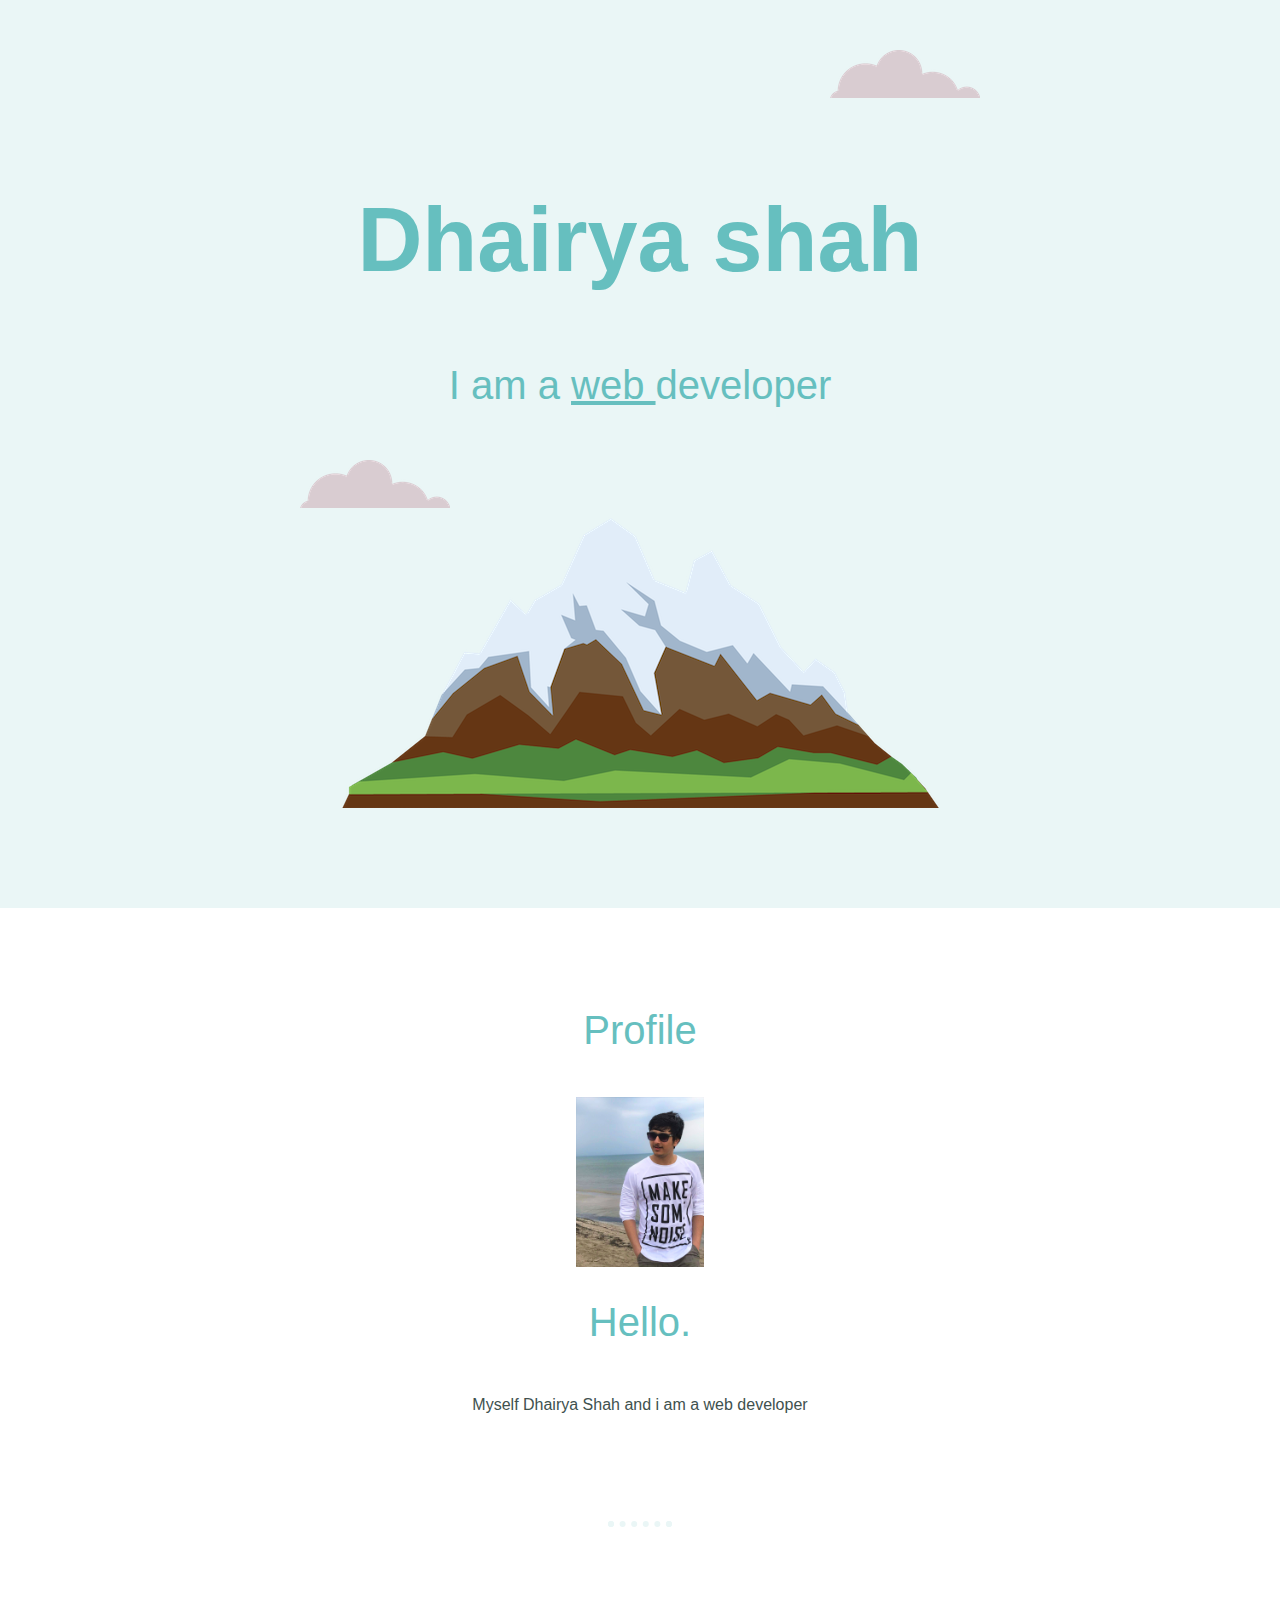
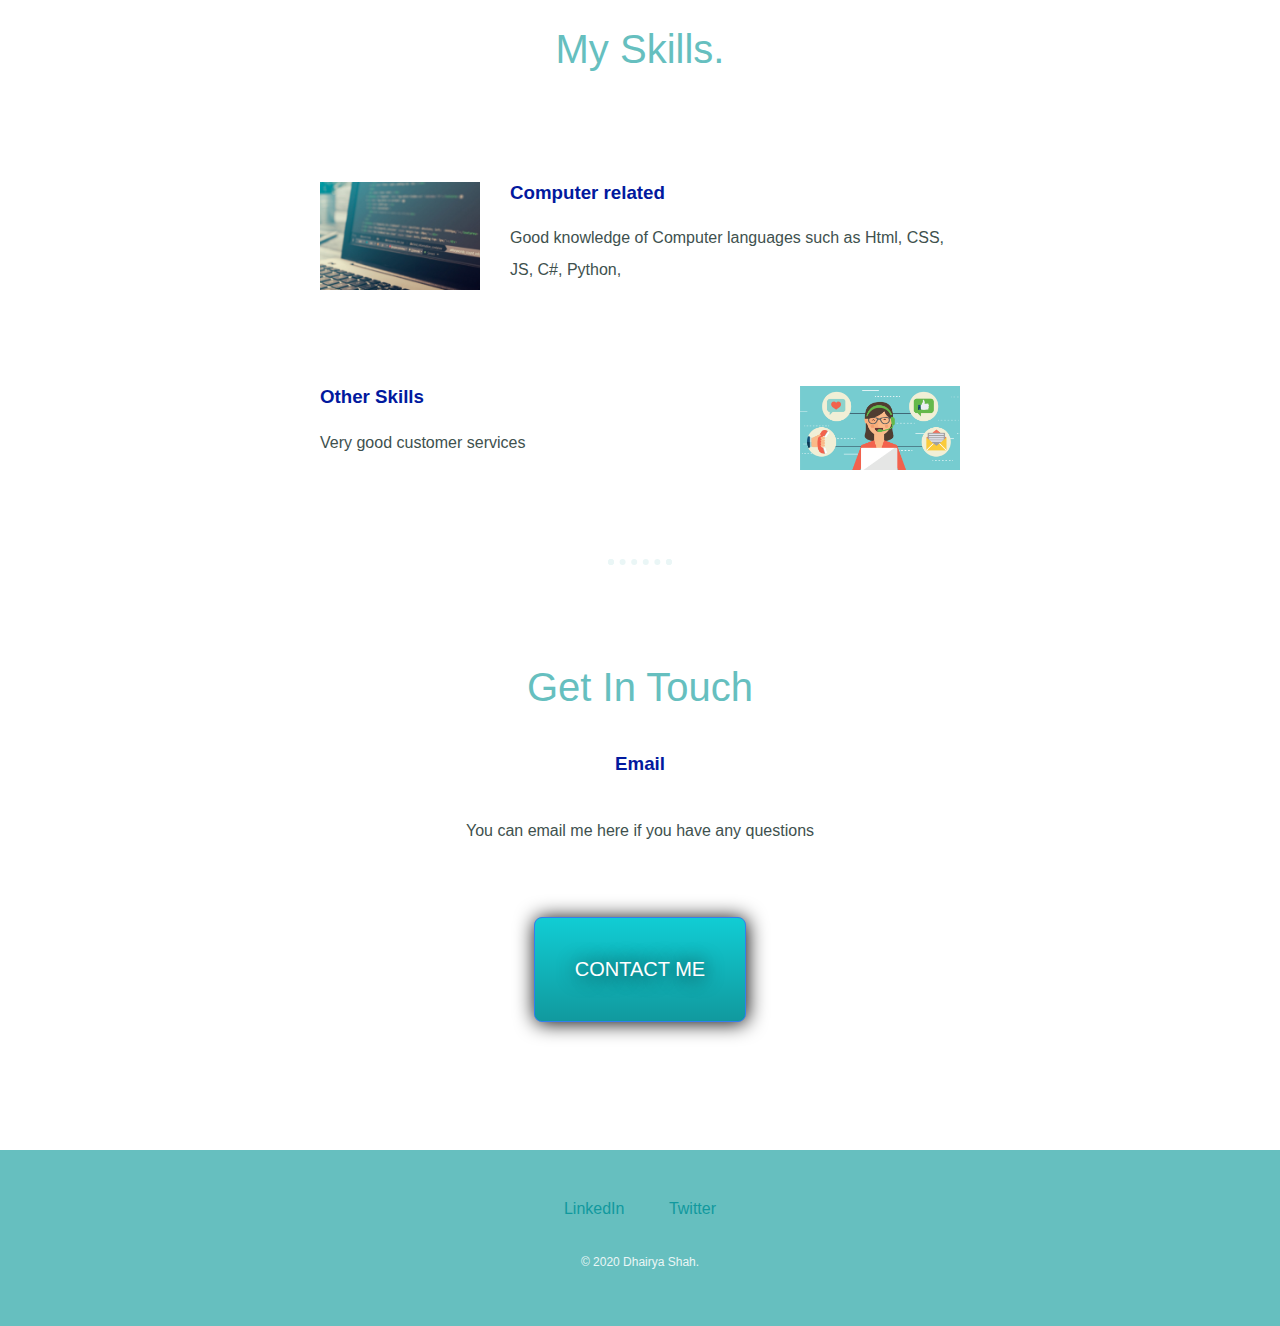
<file: index.html>
<html>
    <head>
        <meta charset="utf-8">
        <title>Website</title>
        <link rel="stylesheet" href="CSS/styles.css"/>
        <link rel="icon" href="favicon.ico"/>
        <link href="https://fonts.googleapis.com/css?family=Lacquer|Open+Sans+Condensed:300|Roboto&display=swap" rel="stylesheet">
    </head>
    <body>  
        <div class="top-container">
            <img class="top-cloud" src="Images/cloud.png"> 
        <h1>Dhairya shah</h1>
        <h2>I am a <span class="pro">  web </span> developer</h2>
        <img class="bottom-cloud" src="Images/cloud.png"> 
        <img src="Images/mountain.png"> 
        </div>
        <div class="middle-container">
            <div class="profile">
                <h2>Profile</h2>
              <img class="myself" src="Images/Dk.jpg" alt="Myself">
              <h2>Hello.</h2>
              <p class="intro">Myself Dhairya Shah and i am a web developer</p>
            </div>
            <hr>
            <div class="skills">
              <h2>My Skills.</h2>
              <div class="skill-row">
                <img class="img-skill" src="Images/computerp.png" alt="Computer">
                <h3>Computer related</h3>
                <p>Good knowledge of Computer languages such as Html, CSS, JS, C#, Python, </p>
              </div>
              <div class="skill-row">
                <img class="img-otherskill" src="Images/customerservices.png" alt="Otherskills">
                <h3>Other Skills</h3>
                <p>Very good customer services</p>
              </div>
            </div>
            <hr>
            <div class="contact-me">
              <h2>Get In Touch</h2>
              <h3>Email</h3>
              <p class="contact-message">You can email me here if you have any questions</p>
              <a class="btn" href="mailto:dhairyshah161@gmail.com">CONTACT ME</a>
            </div>
          </div>
          <br>
          
          <div class="bottom-container">
            <a class="footer-link" href="https://www.linkedin.com/in/dhairya-shah-598a40147/">LinkedIn</a>
            <a class="footer-link" href="https://twitter.com/DhairyS">Twitter</a>
            <p class="copyright">© 2020 Dhairya Shah.</p>
          </div>
          
    </body>
</html>
</file>
<file: CSS/styles.css>
/************************Body css*********************/

body{
    color: #40514e;
    margin: 0px;
    text-align: center;
    font-family: Arial, Helvetica, sans-serif;

}
h1{
    font-size: 90px;
    margin: 50px auto 0px auto;
    color: #66bfbf;
    line-height: 2;

}
h2{
    font-size: 2.5rem;
    color: #66bfbf;
    font-weight: normal;
    padding-bottom: 10px;
}
h3{
    color: 1199e;
}
p{
    line-height: 2;
}
hr{
    border: dotted #eaf6f6 6px;
    border-bottom: none;
    width: 4%;
    margin: 100px auto;
}
a{
    color: #11999e;
    font-family: 'Montserrat',sans-serif;
    margin: 10px 20px;
    text-decoration: none;
}
a:hover{
    color:#eaf6f6 ;
}
.pro{
    text-decoration: underline;
}
.intro{
    margin: auto;
    width: 30%;
}
.contact-message{
    width: 40%;
    margin: 40px auto 60px;
}
.copyright{
    color: #eaf6f6;
    font-size: 0.75rem;
    padding: 20px 0;
}

/**************Containers**************************/

.top-container{
    position: relative;
    padding: 100px;
    background-color: eaf6f6;

}
.middle-container{
    margin: 100px 0 100px 0;
}
.bottom-container{
    background-color: #66bfbf;
    padding: 50px 0 20px;

}

/*****************************image css*********************/
.bottom-cloud{
    position: absolute;
    left: 300px;
    bottom: 400px;
}
.top-cloud{

    position:absolute;
    right: 300px;
    top: 50px;
}
.myself{
    width: 10%;
}
.img-skill{
    width: 25%;
    float: left;
    margin-right: 30px;
}
.img-otherskill{
    width: 25%;
    float: right;
    margin-left: 30px;
}
/******************************************Skills css********************************/
.skill-row{
    text-align: left;
    width: 50%;
    margin: 100px auto 100px auto; 

}
.btn {
    background: #11CDD4;
    background-image: -webkit-linear-gradient(top, #11CDD4, #11999E);
    background-image: -moz-linear-gradient(top, #11CDD4, #11999E);
    background-image: -ms-linear-gradient(top, #11CDD4, #11999E);
    background-image: -o-linear-gradient(top, #11CDD4, #11999E);
    background-image: linear-gradient(to bottom, #11CDD4, #11999E) 
    -webkit-border-radius  8px
    -moz-border-radius 8px;
    border-radius: 8px;
    color: #FFFFFF;
    font-family: Arial;
    font-size: 20px;
    font-weight: 100;
    padding: 40px;
    box-shadow: 1px 1px 20px 0px #000000;
    -webkit-box-shadow: 1px 1px 20px 0px #000000;
    -moz-box-shadow: 1px 1px 20px 0px #000000;
    text-shadow: 1px 1px 20px #000000;
    border: solid #337FED 1px;
    text-decoration: none;
    display: inline-block;
    cursor: pointer;
    text-align: center;
    }
    
    .btn:hover {
    border: solid #337FED 1px;
    background: #30E3CB;
    background-image: -webkit-linear-gradient(top, #30E3CB, #2BC4AD);
    background-image: -moz-linear-gradient(top, #30E3CB, #2BC4AD);
    background-image: -ms-linear-gradient(top, #30E3CB, #2BC4AD);
    background-image: -o-linear-gradient(top, #30E3CB, #2BC4AD);
    background-image: linear-gradient(to bottom, #30E3CB, #2BC4AD)   -webkit-border-radius 8px -moz-border-radius 8px;
    border-radius: 8px;
    text-decoration: none;
    }
</file>
